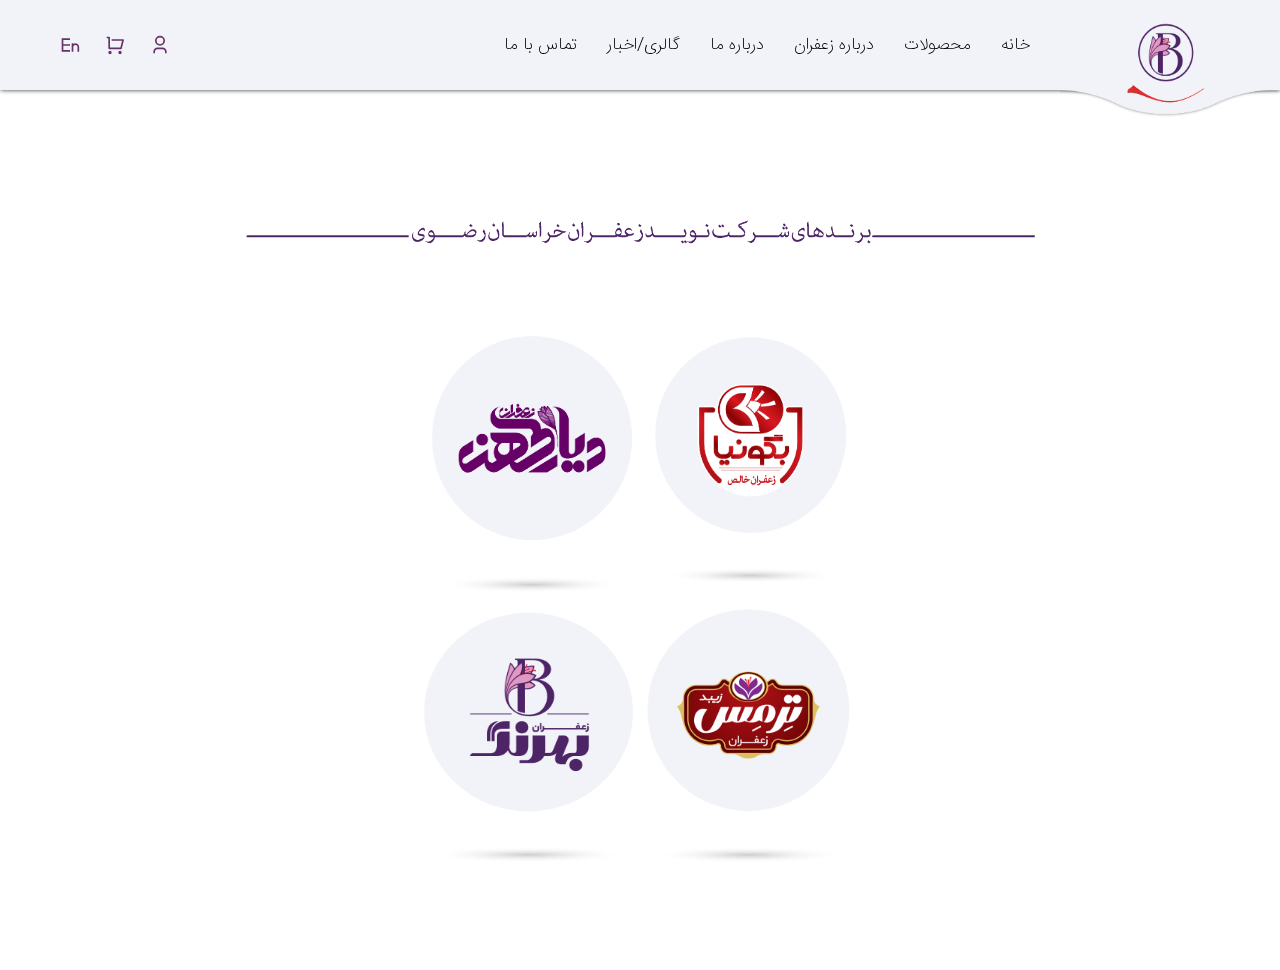
<file: brands.html>
<!DOCTYPE html>
<html lang="en">
  <head>
    <meta charset="UTF-8" />
    <meta http-equiv="X-UA-Compatible" content="IE=edge" />
    <meta name="viewport" content="width=device-width, initial-scale=1.0" />
    <link rel="stylesheet" href="./styles/main.css" />
    <title>برند های بهرنگ</title>
  </head>
  <body>
    <!---- header & nav ------------------------------------------------------------------------------->
    <header class="header">
      <nav class="header_nav">
        <div class="header_nav_right">
          <ul class="header_nav_right_menu">
            <li class="header_nav_right_menu_item">
              <a href="#">خانه</a>
            </li>
            <li class="header_nav_right_menu_item">
              <a href="#">محصولات</a>
            </li>
            <li class="header_nav_right_menu_item">
              <a href="#">درباره زعفران</a>
            </li>
            <li class="header_nav_right_menu_item">
              <a href="#">درباره ما</a>
            </li>
            <li class="header_nav_right_menu_item">
              <a href="#">گالری/اخبار</a>
            </li>
            <li class="header_nav_right_menu_item">
              <a href="#">تماس با ما</a>
            </li>
          </ul>
        </div>
        <div class="hamburger">
          <span class="bar"></span>
          <span class="bar"></span>
          <span class="bar"></span>
        </div>
        <div class="header_nav_left">
          <img src="images/header_img/user.svg" alt="user" />
          <img src="images/header_img/shopping.svg" alt="shop" />
          <img src="images/header_img/english.svg" alt="eng" />
        </div>
      </nav>
    </header>
    <a href="#">
      <img class="headerImg" src="./images/header_img/Behrang Site.png"
    /></a>

    <!---- brands section------------------------------------------------------->

    <section class="brands">
      <img
        src="./images/brands_img/uppet-text.png"
        class="brands_text"
        alt="logotext"
      />
      <div class="brands_logos">
        <div>
          <img src="./images/brands_img/b-log1.png" alt="logo" />
          <img src="./images/brands_img/b-log2.png" alt="logo" />
        </div>
        <div>
          <img src="./images/brands_img/b-log3.png" alt="logo" />
          <img src="./images/brands_img/b-log4.png" alt="logo" />
        </div>
      </div>
    </section>
    <!-- scripts ---------------------->
    <script src="./js/nav.js"></script>
    <!-- scripts ---------------------->
  </body>
</html>
</file>
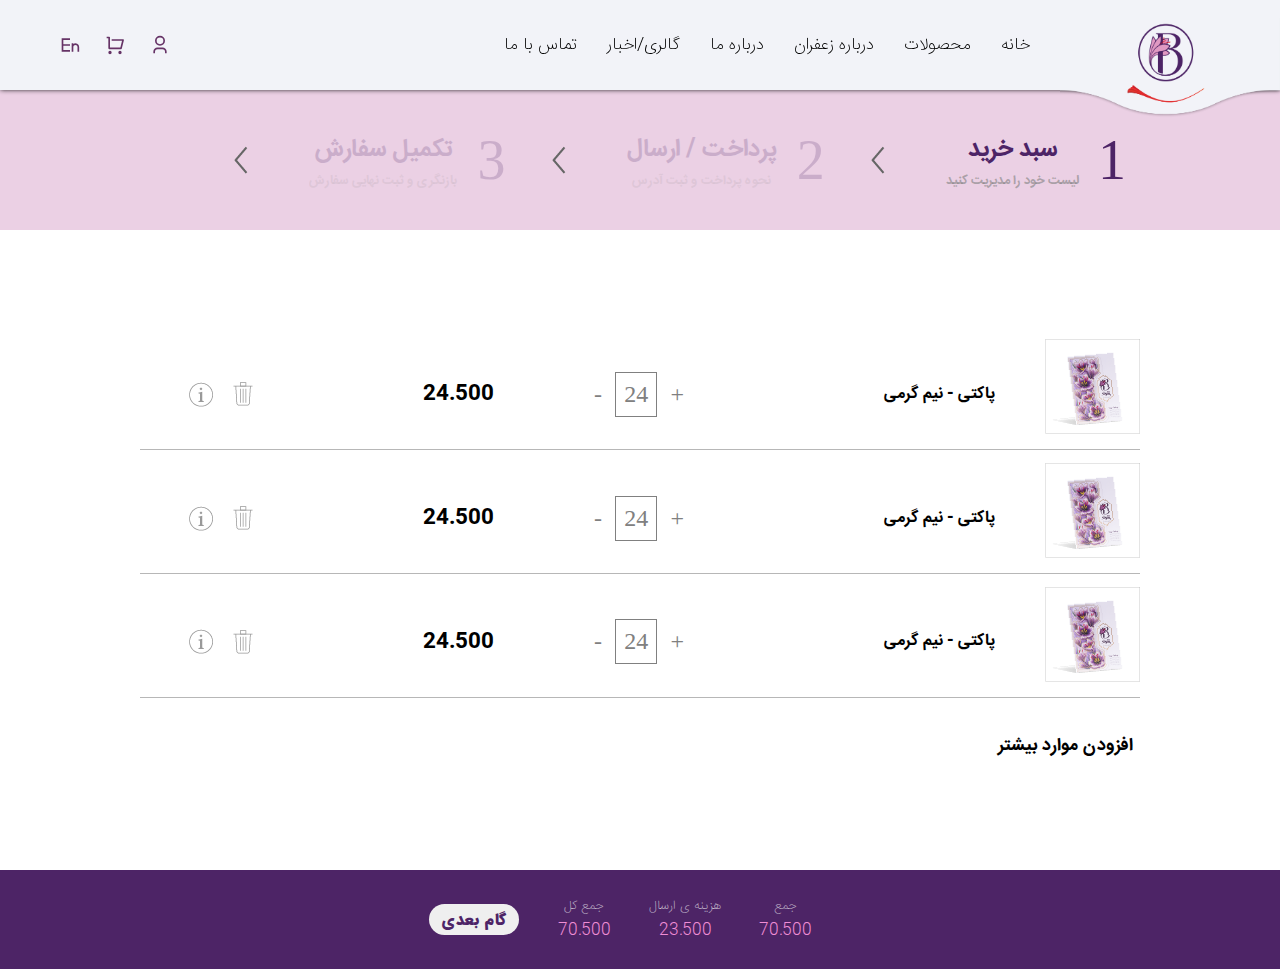
<file: cart.html>
<!DOCTYPE html>
<html lang="en">
  <head>
    <meta charset="UTF-8" />
    <meta http-equiv="X-UA-Compatible" content="IE=edge" />
    <meta name="viewport" content="width=device-width, initial-scale=1.0" />

    <link rel="stylesheet" href="./styles/main.css" />
    <title>مراحل خرید</title>
  </head>
  <body>
    <!---- header & nav ------------------------------------------------------------->
    <header class="header">
      <nav class="header_nav">
        <div class="header_nav_right">
          <ul class="header_nav_right_menu">
            <li class="header_nav_right_menu_item">
              <a href="#">خانه</a>
            </li>
            <li class="header_nav_right_menu_item">
              <a href="#">محصولات</a>
            </li>
            <li class="header_nav_right_menu_item">
              <a href="#">درباره زعفران</a>
            </li>
            <li class="header_nav_right_menu_item">
              <a href="#">درباره ما</a>
            </li>
            <li class="header_nav_right_menu_item">
              <a href="#">گالری/اخبار</a>
            </li>
            <li class="header_nav_right_menu_item">
              <a href="#">تماس با ما</a>
            </li>
          </ul>
        </div>
        <div class="hamburger">
          <span class="bar"></span>
          <span class="bar"></span>
          <span class="bar"></span>
        </div>
        <div class="header_nav_left">
          <img src="images/header_img/user.svg" alt="user" />
          <img src="images/header_img/shopping.svg" alt="shop" />
          <img src="images/header_img/english.svg" alt="eng" />
        </div>
      </nav>
    </header>
    <a href="#">
      <img class="headerImg" src="./images/header_img/Behrang Site.png"
    /></a>
    <!---- cart process ------------------------------------------------------------->

    <section class="cart">
      <div class="cart_process">
        <div class="cart_process_part">
          <p>1</p>
          <div>
            <p>سبد خرید</p>
            <p>لیست خود را مدیریت کنید</p>
          </div>
        </div>
        <img src="./images/cart_img/arrow-right.png" alt="arrow" />
        <div class="cart_process_part">
          <p>2</p>
          <div>
            <p>پرداخت / ارسال</p>
            <p>نحوه پرداخت و ثبت آدرس</p>
          </div>
        </div>
        <img src="./images/cart_img/arrow-right.png" alt="arrow" />
        <div class="cart_process_part">
          <p>3</p>
          <div>
            <p>تکمیل سفارش</p>
            <p>بازنگری و ثبت نهایی سفارش</p>
          </div>
        </div>
        <img src="./images/cart_img/arrow-right.png" alt="arrow" />
      </div>
      <div class="cart_prices">
        <div class="cart_prices_row">
          <img src="./images/cart_img/card.png" alt="card" />
          <p>پاکتی - نیم گرمی</p>
          <div>
            <span class="increase-num-cart1">+</span>
            <span class="item-cart1">24</span>
            <span class="decrease-num-cart1">-</span>
          </div>
          <span>24.500</span>
          <img src="./images/cart_img/trash.png" alt="icon" />
          <img src="./images/cart_img/alert.png" alt="icon" />
        </div>
        <div class="cart_prices_row">
          <img src="./images/cart_img/card.png" alt="card" />
          <p>پاکتی - نیم گرمی</p>
          <div>
            <span class="increase-num-cart2">+</span>
            <span class="item-cart2">24</span>
            <span class="decrease-num-cart2">-</span>
          </div>
          <span>24.500</span>
          <img src="./images/cart_img/trash.png" alt="icon" />
          <img src="./images/cart_img/alert.png" alt="icon" />
        </div>
        <div class="cart_prices_row">
          <img src="./images/cart_img/card.png" alt="card" />
          <p>پاکتی - نیم گرمی</p>
          <div>
            <span class="increase-num-cart3">+</span>
            <span class="item-cart3">24</span>
            <span class="decrease-num-cart3">-</span>
          </div>
          <span>24.500</span>
          <img src="./images/cart_img/trash.png" alt="icon" />
          <img src="./images/cart_img/alert.png" alt="icon" />
        </div>
        <button>افزودن موارد بیشتر</button>
      </div>
      <div class="cart_statistic">
        <div>
          <span>جمع</span>
          <span>70.500</span>
        </div>
        <div>
          <span>هزینه ی ارسال</span>
          <span>23.500</span>
        </div>
        <div>
          <span>جمع کل</span>
          <span>70.500</span>
        </div>
        <button>گام بعدی</button>
      </div>
    </section>

    <!-- scripts ---------------------->
    <script src="./js/nav.js"></script>
    <script src="./js/cart.js"></script>
    <!-- scripts ---------------------->
  </body>
</html>
</file>
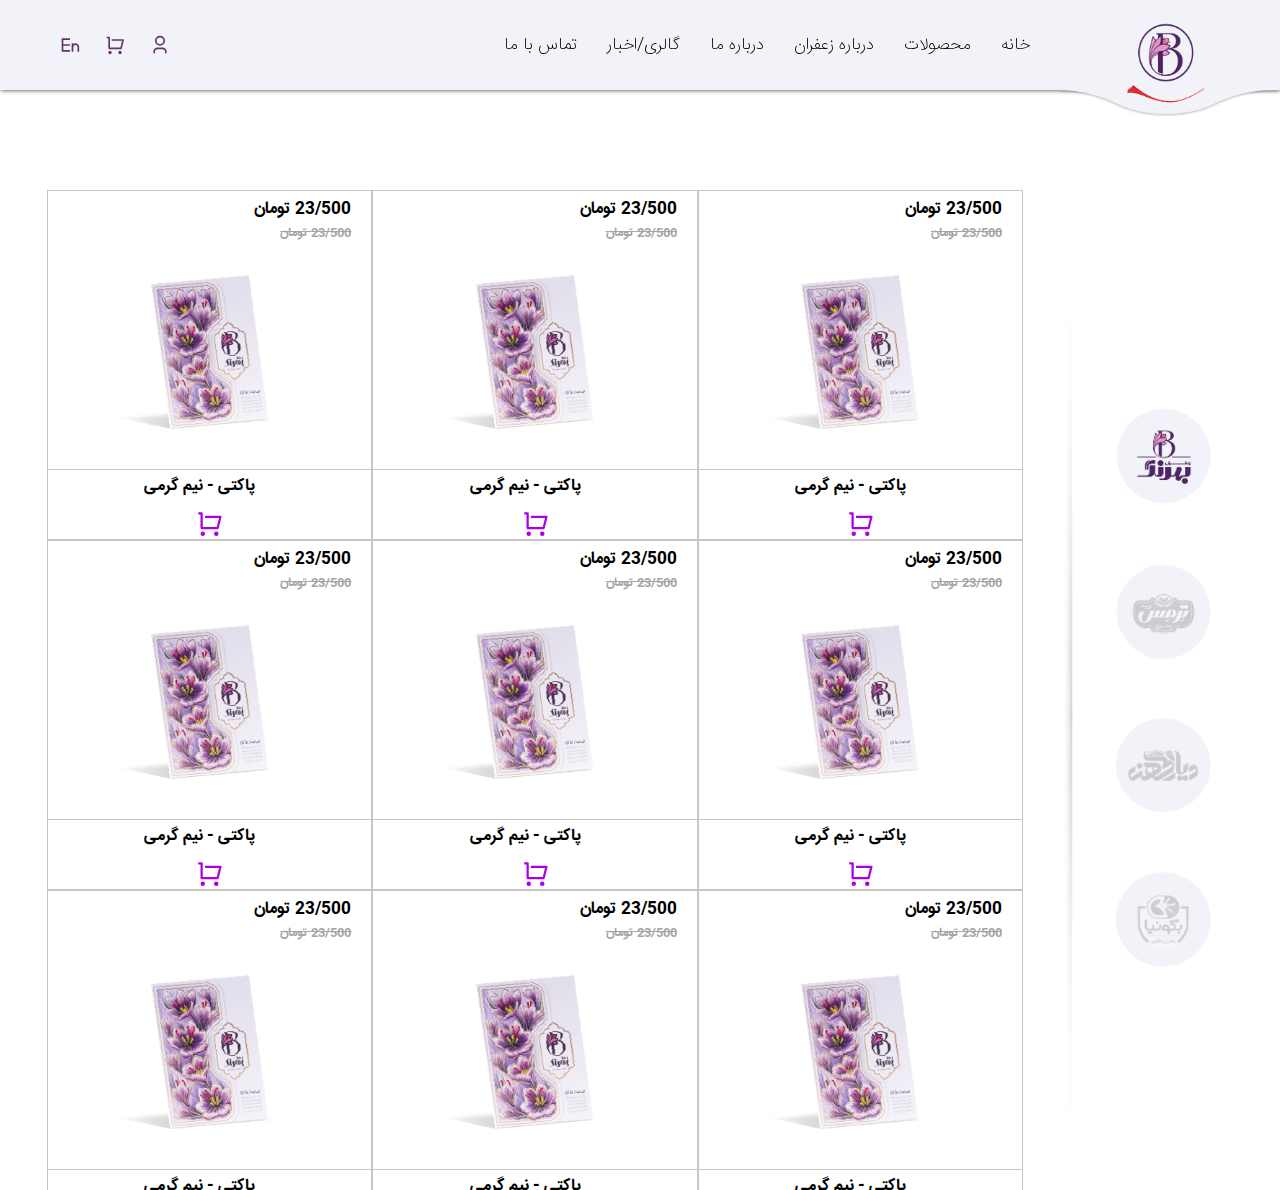
<file: sales.html>
<!DOCTYPE html>
<html lang="en">
  <head>
    <meta charset="UTF-8" />
    <meta http-equiv="X-UA-Compatible" content="IE=edge" />
    <meta name="viewport" content="width=device-width, initial-scale=1.0" />

    <link rel="stylesheet" href="./styles/main.css" />
    <title>صفحه فروش</title>
  </head>
  <body>
    <!---- header & nav -------------------------------------------------------------->

    <header class="header">
      <nav class="header_nav">
        <div class="header_nav_right">
          <ul class="header_nav_right_menu">
            <li class="header_nav_right_menu_item">
              <a href="#">خانه</a>
            </li>
            <li class="header_nav_right_menu_item">
              <a href="#">محصولات</a>
            </li>
            <li class="header_nav_right_menu_item">
              <a href="#">درباره زعفران</a>
            </li>
            <li class="header_nav_right_menu_item">
              <a href="#">درباره ما</a>
            </li>
            <li class="header_nav_right_menu_item">
              <a href="#">گالری/اخبار</a>
            </li>
            <li class="header_nav_right_menu_item">
              <a href="#">تماس با ما</a>
            </li>
          </ul>
        </div>
        <div class="hamburger">
          <span class="bar"></span>
          <span class="bar"></span>
          <span class="bar"></span>
        </div>
        <div class="header_nav_left">
          <img src="images/header_img/user.svg" alt="user" />
          <img src="images/header_img/shopping.svg" alt="shop" />
          <img src="images/header_img/english.svg" alt="eng" />
        </div>
      </nav>
    </header>
    <a href="#">
      <img class="headerImg" src="./images/header_img/Behrang Site.png"
    /></a>

    <!---- sales --------------------------------------------------------------------------->
    <main class="sales">
      <section class="sales_container">
        <div class="sales_container_logos">
          <div>
            <a href="#"> <img src="./images/sales_img/1.png" alt="logo" /></a>
            <a href="#"> <img src="./images/sales_img/2.png" alt="logo" /></a>
            <a href="#"><img src="./images/sales_img/3.png" alt="logo" /></a>
            <a href="#"> <img src="./images/sales_img/4.png" alt="logo" /></a>
          </div>
          <img src="./images/sales_img/shadow.png" alt="shadow" />
        </div>

        <div class="sales_container_card c1">
          <div class="sales_container_card_top">
            <div>
              <p>23/500 تومان</p>
              <p>23/500 تومان</p>
            </div>
            <div>
              <img src="./images/sales_img/card.png" alt="card" />
            </div>
          </div>
          <div class="sales_container_card_bot">
            <p>پاکتی - نیم گرمی</p>
            <img
              src="./images/sales_img/shopping-cart-line.svg"
              alt="shop"
              class="shoppig_icon"
            />
          </div>
        </div>
        <div class="sales_container_card c2">
          <div class="sales_container_card_top">
            <div>
              <p>23/500 تومان</p>
              <p>23/500 تومان</p>
            </div>
            <div>
              <img src="./images/sales_img/card.png" alt="card" />
            </div>
          </div>
          <div class="sales_container_card_bot">
            <p>پاکتی - نیم گرمی</p>
            <img
              src="./images/sales_img/shopping-cart-line.svg"
              alt="shop"
              class="shoppig_icon"
            />
          </div>
        </div>
        <div class="sales_container_card c3">
          <div class="sales_container_card_top">
            <div>
              <p>23/500 تومان</p>
              <p>23/500 تومان</p>
            </div>
            <div>
              <img src="./images/sales_img/card.png" alt="card" />
            </div>
          </div>
          <div class="sales_container_card_bot">
            <p>پاکتی - نیم گرمی</p>
            <img
              src="./images/sales_img/shopping-cart-line.svg"
              alt="shop"
              class="shoppig_icon"
            />
          </div>
        </div>
        <div class="sales_container_card c4">
          <div class="sales_container_card_top">
            <div>
              <p>23/500 تومان</p>
              <p>23/500 تومان</p>
            </div>
            <div>
              <img src="./images/sales_img/card.png" alt="card" />
            </div>
          </div>
          <div class="sales_container_card_bot">
            <p>پاکتی - نیم گرمی</p>
            <img
              src="./images/sales_img/shopping-cart-line.svg"
              alt="shop"
              class="shoppig_icon"
            />
          </div>
        </div>
        <div class="sales_container_card c5">
          <div class="sales_container_card_top">
            <div>
              <p>23/500 تومان</p>
              <p>23/500 تومان</p>
            </div>
            <div>
              <img src="./images/sales_img/card.png" alt="card" />
            </div>
          </div>
          <div class="sales_container_card_bot">
            <p>پاکتی - نیم گرمی</p>
            <img
              src="./images/sales_img/shopping-cart-line.svg"
              alt="shop"
              class="shoppig_icon"
            />
          </div>
        </div>
        <div class="sales_container_card c6">
          <div class="sales_container_card_top">
            <div>
              <p>23/500 تومان</p>
              <p>23/500 تومان</p>
            </div>
            <div>
              <img src="./images/sales_img/card.png" alt="card" />
            </div>
          </div>
          <div class="sales_container_card_bot">
            <p>پاکتی - نیم گرمی</p>
            <img
              src="./images/sales_img/shopping-cart-line.svg"
              alt="shop"
              class="shoppig_icon"
            />
          </div>
        </div>
        <div class="sales_container_card c7">
          <div class="sales_container_card_top">
            <div>
              <p>23/500 تومان</p>
              <p>23/500 تومان</p>
            </div>
            <div>
              <img src="./images/sales_img/card.png" alt="card" />
            </div>
          </div>
          <div class="sales_container_card_bot">
            <p>پاکتی - نیم گرمی</p>
            <img
              src="./images/sales_img/shopping-cart-line.svg"
              alt="shop"
              class="shoppig_icon"
            />
          </div>
        </div>
        <div class="sales_container_card c8">
          <div class="sales_container_card_top">
            <div>
              <p>23/500 تومان</p>
              <p>23/500 تومان</p>
            </div>
            <div>
              <img src="./images/sales_img/card.png" alt="card" />
            </div>
          </div>
          <div class="sales_container_card_bot">
            <p>پاکتی - نیم گرمی</p>
            <img
              src="./images/sales_img/shopping-cart-line.svg"
              alt="shop"
              class="shoppig_icon"
            />
          </div>
        </div>
        <div class="sales_container_card c9">
          <div class="sales_container_card_top">
            <div>
              <p>23/500 تومان</p>
              <p>23/500 تومان</p>
            </div>
            <div>
              <img src="./images/sales_img/card.png" alt="card" />
            </div>
          </div>
          <div class="sales_container_card_bot">
            <p>پاکتی - نیم گرمی</p>
            <img
              src="./images/sales_img/shopping-cart-line.svg"
              alt="shop"
              class="shoppig_icon"
            />
          </div>
        </div>
        <div class="sales_container_card c10">
          <div class="sales_container_card_top">
            <div>
              <p>23/500 تومان</p>
              <p>23/500 تومان</p>
            </div>
            <div>
              <img src="./images/sales_img/card.png" alt="card" />
            </div>
          </div>
          <div class="sales_container_card_bot">
            <p>پاکتی - نیم گرمی</p>
            <img
              src="./images/sales_img/shopping-cart-line.svg"
              alt="shop"
              class="shoppig_icon"
            />
          </div>
        </div>
      </section>
    </main>
    <!----------------------------- modal----------------------------------------------->
    <div class="backdrop"></div>

    <div class="modal">
      <div class="modal_price">
        <p>نوع بسته بندی :</p>
        <hr />
        <p>پاکتی</p>
        <p>وزن خالص :</p>
        <hr />
        <p>0.5 گرم</p>
        <p>نوع زعفران :</p>
        <hr />
        <p>سوپر نگین</p>
        <div class="modal_price_handling">
          <div class="modal_price_handling_type">
            <p>تعداد</p>
            <p>قیمت</p>
            <p>جمع</p>
          </div>
          <hr />
          <div class="modal_price_handling_number">
            <div>
              <img
                src="./images/modal_img/arrow-up-s-fill.svg"
                alt="arrow"
                class="increase-num-modal"
              />
              <p class="item-num-modal">3</p>
              <img
                src="./images/modal_img/arrow-down-s-fill.svg"
                alt="arrow"
                class="decrease-num-modal"
              />
            </div>
            <div>
              <p>25.500</p>
              <p>23.500</p>
            </div>
            <div>
              <p>76.500</p>
              <p>70.500</p>
            </div>
          </div>
          <hr />
          <div class="modal_price_handling_submit">
            <p>
              لورم ایپسوم متن ساختگی با تولید سادگی نامفهوم از صنعت چاپ، و با
              استفاده از طراحان گرافیک است، چاپگرها و متون بلکه روزنامه و مجله
              در ستون و سطرآنچنان که لازم است، و برای شرایط فعلی تکنولوژی مورد
              نیاز، و کاربردهای متنوع با هدف بهبود ابزارهای کاربردی می باشد،
              کتابهای زیادی در شصت و سه درصد گذشته حال و آینده، شناخت فراوان
              جامعه و متخصصان را می طلبد
            </p>
            <div>
              <button class="submit_btn1">ثبت</button>
              <button class="submit_btn2">لغو</button>
            </div>
          </div>
        </div>
      </div>
      <div class="modal_images">
        <img src="./images/modal_img/modal-big.png" alt="modal" />
        <img src="./images/modal_img/modal-group.png" alt="modal" />
      </div>
    </div>

    <!-- scripts ---------------------->
    <script src="./js/nav.js"></script>
    <script src="./js/modal.js"></script>
    <!-- scripts ---------------------->
  </body>
</html>
</file>
<file: styles/main.css>
* {
  margin: 0;
  padding: 0;
  box-sizing: border-box;
  direction: rtl;
}

a {
  text-decoration: none;
}

@font-face {
  font-family: Acumin;
  src: url(../fonts/AcuminVariableConcept.otf);
}

@font-face {
  font-family: dubai;
  src: url(../fonts/DUBAI-LIGHT.TTF);
  font-weight: lighter;
}

@font-face {
  font-family: dubai;
  src: url(../fonts/DUBAI-BOLD.TTF);
  font-weight: bold;
}

@font-face {
  font-family: firaSans;
  src: url(../fonts/FiraSans-Light.otf);
  font-weight: lighter;
}

@font-face {
  font-family: firaSans;
  src: url(../fonts/FiraSans-SemiBold.otf);
  font-weight: bold;
}

@font-face {
  font-family: iranSanse;
  src: url(../fonts/IRANSans_UltraLight.ttf);
  font-weight: 100;
}

@font-face {
  font-family: iranSanse;
  src: url(../fonts/IRANSans_Light.ttf);
  font-weight: lighter;
}

@font-face {
  font-family: iranSanse;
  src: url(../fonts/IRANSans_Medium.ttf);
  font-weight: normal;
}

@font-face {
  font-family: iranSanse;
  src: url(../fonts/IRANSans_Bold.ttf);
  font-weight: bold;
}

@font-face {
  font-family: iranSanse;
  src: url(../fonts/IRANSans_Black.ttf);
  font-weight: bolder;
}

@font-face {
  font-family: Roboto;
  src: url(../fonts/Roboto-Thin.ttf);
}

@font-face {
  font-family: steelfish;
  src: url(../fonts/steelfish-eb.ttf);
}

.header {
  width: 100%;
  height: 90px;
  background-color: #f2f3f8;
  position: sticky;
  top: 0;
  right: 0;
  box-shadow: 0 0.1px 5px 0.1px black;
  z-index: 1000;
  overflow-x: hidden;
}

.header_nav {
  display: flex;
  flex-direction: row;
  justify-content: space-between;
  align-items: center;
  width: inherit;
  height: inherit;
}

.header_nav .hamburger {
  display: none;
}

.header_nav .hamburger .bar {
  display: block;
  width: 25px;
  height: 3px;
  margin: 5px 50px;
  transition: all 0.3s ease-in-out;
  background-color: #663366;
}

.header_nav_right {
  display: flex;
  flex-direction: row;
  justify-content: center;
  align-items: center;
  margin-right: 50px;
}

.header_nav_right ul {
  display: flex;
  flex-direction: row;
  justify-content: center;
  align-items: center;
  list-style: none;
  margin-right: 200px;
}

@media (max-width: 600px) {
  .header_nav_right ul {
    display: block;
  }
}

.header_nav_right ul li {
  margin-left: 30px;
  cursor: pointer;
  font-family: iranSanse;
  font-weight: lighter;
  font-size: 17px;
  border-bottom: 1px solid #f2f3f8;
  transition: all linear 0.3s;
}

.header_nav_right ul li:hover {
  border-bottom: 1px solid #663366;
  transform: scale(1.1);
}

@media (max-width: 700px) {
  .header_nav_right ul li:hover {
    border-bottom: 1px solid #f2f3f8;
  }
}

.header_nav_right ul li a {
  color: black;
  transition: all linear 0.3s;
}

.header_nav_right ul li a:hover {
  color: #663366;
}

@media (max-width: 700px) {
  .header_nav_right ul li {
    display: flex;
    flex-direction: row;
    justify-content: center;
    align-items: center;
    font-size: 18px;
    margin-left: 30px;
    margin-bottom: 8px;
  }
}

.header_nav_left {
  display: flex;
  flex-direction: row;
  justify-content: center;
  align-items: center;
  margin-left: 60px;
}

.header_nav_left img {
  width: 20px;
  margin-right: 25px;
  cursor: pointer;
}

@media only screen and (max-width: 1050px) {
  .header_nav_right_menu {
    position: fixed;
    left: -140%;
    top: 88px;
    flex-direction: column;
    background-color: #f2f3f8;
    width: 100%;
    border-bottom-left-radius: 10px;
    border-bottom-right-radius: 10px;
    text-align: center;
    transition: 0.3s;
    box-shadow: 0 10px 27px rgba(0, 0, 0, 0.05);
  }
  .header_nav_right_menu.active {
    left: 0;
  }
  .header_nav_right_menu_item {
    margin: 2.5rem 0;
  }
  .header_nav_left {
    display: none;
  }
  .hamburger {
    display: block !important;
    cursor: pointer;
  }
  .hamburger.active .bar:nth-child(2) {
    opacity: 0;
  }
  .hamburger.active .bar:nth-child(1) {
    transform: translateY(8px) rotate(45deg);
  }
  .hamburger.active .bar:nth-child(3) {
    transform: translateY(-8px) rotate(-45deg);
  }
}

.headerImg {
  position: fixed;
  z-index: 10001;
  top: 18px;
  right: 0;
  width: 220px;
  height: 100px;
}

.slider-card {
  width: 100%;
  height: 800px;
  overflow: hidden;
  background: #ebc2fa;
  background: linear-gradient(-65deg, #ebc2fa 60%, #ffccff 60%);
  background-size: 300% 100%;
  background-repeat: no-repeat;
  animation-name: gradient1;
  animation-duration: 1s;
  animation-timing-function: linear;
  animation-fill-mode: forwards;
}

@keyframes gradient1 {
  0% {
    background-position: 0% 0%;
  }
  100% {
    background-position: 28% 0%;
  }
}

.slider-card-bg {
  width: 100%;
  height: 800px;
  overflow: hidden;
  background: #ffccff;
  background: linear-gradient(65deg, #ffccff 60%, #ebc2fa 60%);
  background-size: 300% 100%;
  background-repeat: no-repeat;
  animation-name: gradient2;
  animation-duration: 2s;
  animation-timing-function: linear;
  animation-fill-mode: forwards;
}

@keyframes gradient2 {
  0% {
    background-position: 0% 0%;
  }
  100% {
    background-position: 69% 0%;
  }
}

.slider-card .intro {
  display: flex;
  flex-direction: row;
  justify-content: center;
  align-items: center;
  width: 100%;
  height: 800px;
  overflow: hidden;
  background-color: transparent;
}

@media (max-width: 1050px) {
  .slider-card .intro {
    height: 700px;
  }
}

.slider-card .intro_card1, .slider-card .intro_card2, .slider-card .intro_card3, .slider-card .intro_card4 {
  width: 100%;
  height: 900px;
}

.slider-card .intro_card1, .slider-card .intro_card3 {
  display: flex;
  flex-direction: row;
  justify-content: space-around;
  align-items: center;
}

@media (max-width: 1050px) {
  .slider-card .intro_card1, .slider-card .intro_card3 {
    display: flex;
    flex-direction: column-reverse;
    justify-content: center;
    align-items: center;
    position: relative;
  }
}

.slider-card .intro_card2, .slider-card .intro_card4 {
  display: flex;
  flex-direction: row;
  justify-content: space-around;
  align-items: center;
}

@media (max-width: 1050px) {
  .slider-card .intro_card2, .slider-card .intro_card4 {
    display: flex;
    flex-direction: column-reverse;
    justify-content: center;
    align-items: center;
    position: relative;
  }
}

.slider-card .intro_card1_texts {
  display: flex;
  flex-direction: column;
  justify-content: center;
  align-items: flex-start;
  margin-right: 250px;
}

@media (max-width: 1050px) {
  .slider-card .intro_card1_texts {
    margin-right: 550px;
    margin-bottom: -50px;
  }
}

@media (max-width: 900px) {
  .slider-card .intro_card1_texts {
    margin-right: 350px;
  }
}

@media (max-width: 700px) {
  .slider-card .intro_card1_texts {
    display: flex;
    flex-direction: column;
    justify-content: center;
    align-items: center;
    margin-right: 0;
  }
}

.slider-card .intro_card1_texts p {
  white-space: nowrap;
}

.slider-card .intro_card1_texts p:nth-child(1),
.slider-card .intro_card1_texts p:nth-child(3) {
  font-size: 25px;
  color: #9900cc;
  font-family: iranSanse;
  font-weight: 100;
  margin-bottom: -10px;
}

@media (max-width: 1050px) {
  .slider-card .intro_card1_texts p:nth-child(1),
  .slider-card .intro_card1_texts p:nth-child(3) {
    font-size: 21px;
  }
}

@media (max-width: 350px) {
  .slider-card .intro_card1_texts p:nth-child(1),
  .slider-card .intro_card1_texts p:nth-child(3) {
    font-size: 18px;
  }
}

.slider-card .intro_card1_texts p:nth-child(2),
.slider-card .intro_card1_texts p:nth-child(4) {
  font-size: 38px;
  color: #4d2466;
  font-weight: bold;
  font-family: iranSanse;
  word-spacing: -7px;
}

@media (max-width: 1050px) {
  .slider-card .intro_card1_texts p:nth-child(2),
  .slider-card .intro_card1_texts p:nth-child(4) {
    font-size: 32px;
  }
}

@media (max-width: 350px) {
  .slider-card .intro_card1_texts p:nth-child(2),
  .slider-card .intro_card1_texts p:nth-child(4) {
    font-size: 27px;
  }
}

.slider-card .intro_card1_texts button {
  background: #ddacde;
  background: linear-gradient(180deg, #ddacde 0%, #c965d1 73%);
  height: 42px;
  width: 120px;
  color: #4d2466;
  font-family: iranSanse;
  font-weight: bolder;
  font-size: 25px;
  border: none;
  border-radius: 30px;
  cursor: pointer;
  margin-top: 30px;
}

@media (max-width: 1050px) {
  .slider-card .intro_card1_texts button {
    margin-top: 15px;
    height: 37px;
    width: 100px;
    font-size: 21px;
    border-radius: 27px;
  }
}

.slider-card .intro_card1_img1 {
  width: 900px;
  height: 900px;
  object-fit: contain;
  margin-right: -400px;
  margin-bottom: 200px;
}

@media (max-width: 1500px) {
  .slider-card .intro_card1_img1 {
    width: 850px;
    height: 850px;
    margin-right: -200px;
  }
}

@media (max-width: 1050px) {
  .slider-card .intro_card1_img1 {
    width: 550px;
    height: 550px;
    position: absolute;
    top: -70px;
    right: -100px;
    margin-right: 0;
    margin-bottom: 0;
  }
}

@media (max-width: 700px) {
  .slider-card .intro_card1_img1 {
    object-fit: cover;
    width: 450px;
    height: 450px;
    top: -70px;
    right: 0;
  }
}

.slider-card .intro_card2_texts {
  display: flex;
  flex-direction: column;
  justify-content: center;
  align-items: flex-end;
  margin-left: 1050px;
  margin-bottom: 100px;
}

@media (max-width: 1200px) {
  .slider-card .intro_card2_texts {
    margin-left: 900px;
  }
}

@media (max-width: 1050px) {
  .slider-card .intro_card2_texts {
    margin-left: 400px;
    margin-bottom: -30px;
  }
}

@media (max-width: 700px) {
  .slider-card .intro_card2_texts {
    display: flex;
    flex-direction: column;
    justify-content: center;
    align-items: center;
    margin-left: 0;
  }
}

.slider-card .intro_card2_texts p {
  white-space: nowrap;
}

.slider-card .intro_card2_texts p:nth-child(2),
.slider-card .intro_card2_texts p:nth-child(1),
.slider-card .intro_card2_texts p:nth-child(3) {
  font-size: 38px;
  color: #4d2466;
  font-weight: bold;
  font-family: iranSanse;
  word-spacing: -7px;
}

@media (max-width: 1050px) {
  .slider-card .intro_card2_texts p:nth-child(2),
  .slider-card .intro_card2_texts p:nth-child(1),
  .slider-card .intro_card2_texts p:nth-child(3) {
    font-size: 32px;
  }
}

.slider-card .intro_card2_texts button {
  background: #ddacde;
  background: linear-gradient(180deg, #ddacde 0%, #c965d1 73%);
  height: 42px;
  width: 120px;
  color: #4d2466;
  font-family: iranSanse;
  font-weight: bolder;
  font-size: 25px;
  border: none;
  border-radius: 30px;
  cursor: pointer;
  margin-top: 30px;
}

@media (max-width: 1050px) {
  .slider-card .intro_card2_texts button {
    margin-top: 15px;
    height: 37px;
    width: 100px;
    font-size: 21px;
    border-radius: 27px;
  }
}

.slider-card .intro_card2_img2 {
  width: 900px;
  height: 900px;
  object-fit: contain;
  margin-right: 800px;
  margin-bottom: 200px;
}

@media (max-width: 1500px) {
  .slider-card .intro_card2_img2 {
    width: 800px;
    height: 800px;
    margin-right: 500px;
    margin-left: 0;
  }
}

@media (max-width: 1050px) {
  .slider-card .intro_card2_img2 {
    width: 650px;
    height: 650px;
    position: absolute;
    top: -170px;
    right: 130px;
    margin-right: 0;
    margin-bottom: 0;
    margin-left: 0;
  }
}

@media (max-width: 700px) {
  .slider-card .intro_card2_img2 {
    object-fit: cover;
    width: 450px;
    height: 450px;
    top: -80px;
    right: 0;
  }
}

.slider-card .intro_card3_texts {
  display: flex;
  flex-direction: column;
  justify-content: center;
  align-items: flex-start;
  margin-right: 350px;
}

@media (max-width: 1050px) {
  .slider-card .intro_card3_texts {
    margin-right: 400px;
    margin-bottom: -50px;
  }
}

@media (max-width: 900px) {
  .slider-card .intro_card3_texts {
    margin-right: 350px;
  }
}

@media (max-width: 700px) {
  .slider-card .intro_card3_texts {
    display: flex;
    flex-direction: column;
    justify-content: center;
    align-items: center;
    margin-right: 0;
  }
}

.slider-card .intro_card3_texts p {
  white-space: nowrap;
}

.slider-card .intro_card3_texts p:nth-child(1),
.slider-card .intro_card3_texts p:nth-child(3) {
  font-size: 25px;
  color: #9900cc;
  font-family: iranSanse;
  font-weight: 100;
  margin-bottom: -10px;
}

@media (max-width: 1050px) {
  .slider-card .intro_card3_texts p:nth-child(1),
  .slider-card .intro_card3_texts p:nth-child(3) {
    font-size: 21px;
  }
}

@media (max-width: 350px) {
  .slider-card .intro_card3_texts p:nth-child(1),
  .slider-card .intro_card3_texts p:nth-child(3) {
    font-size: 17px;
  }
}

.slider-card .intro_card3_texts p:nth-child(2),
.slider-card .intro_card3_texts p:nth-child(4) {
  font-size: 38px;
  color: #4d2466;
  font-weight: bold;
  font-family: iranSanse;
  word-spacing: -7px;
}

@media (max-width: 1050px) {
  .slider-card .intro_card3_texts p:nth-child(2),
  .slider-card .intro_card3_texts p:nth-child(4) {
    font-size: 32px;
  }
}

@media (max-width: 350px) {
  .slider-card .intro_card3_texts p:nth-child(2),
  .slider-card .intro_card3_texts p:nth-child(4) {
    font-size: 25px;
  }
}

.slider-card .intro_card3_texts button {
  background: #ddacde;
  background: linear-gradient(180deg, #ddacde 0%, #c965d1 73%);
  height: 42px;
  width: 120px;
  color: #4d2466;
  font-family: iranSanse;
  font-weight: bolder;
  font-size: 25px;
  border: none;
  border-radius: 30px;
  cursor: pointer;
  margin-top: 30px;
}

@media (max-width: 1050px) {
  .slider-card .intro_card3_texts button {
    margin-top: 15px;
    height: 37px;
    width: 100px;
    font-size: 21px;
    border-radius: 27px;
  }
}

.slider-card .intro_card3_img3 {
  width: 700px;
  height: 700px;
  object-fit: contain;
  margin-right: -100px;
  margin-bottom: 200px;
}

@media (max-width: 1500px) {
  .slider-card .intro_card3_img3 {
    width: 650px;
    height: 650px;
    margin-right: -50px;
  }
}

@media (max-width: 1050px) {
  .slider-card .intro_card3_img3 {
    width: 450px;
    height: 450px;
    position: absolute;
    top: 0px;
    right: -100px;
    margin-right: 0;
    margin-bottom: 0;
  }
}

@media (max-width: 700px) {
  .slider-card .intro_card3_img3 {
    width: 350px;
    height: 350px;
    top: -10px;
    right: 0;
  }
}

.slider-card .intro_card4_texts {
  display: flex;
  flex-direction: column;
  justify-content: center;
  align-items: flex-end;
  margin-left: 1050px;
  margin-bottom: 100px;
}

@media (max-width: 1200px) {
  .slider-card .intro_card4_texts {
    margin-left: 1750px;
    margin-right: 100px;
  }
}

@media (max-width: 1050px) {
  .slider-card .intro_card4_texts {
    margin-left: 200px;
    margin-bottom: 30px;
  }
}

@media (max-width: 700px) {
  .slider-card .intro_card4_texts {
    display: flex;
    flex-direction: column;
    justify-content: center;
    align-items: center;
    margin-left: 110px;
  }
}

.slider-card .intro_card4_texts p {
  white-space: normal;
}

.slider-card .intro_card4_texts p:nth-child(1) {
  font-size: 38px;
  color: #4d2466;
  font-weight: bold;
  font-family: iranSanse;
  word-spacing: -7px;
  white-space: nowrap !important;
}

@media (max-width: 1050px) {
  .slider-card .intro_card4_texts p:nth-child(1) {
    font-size: 32px;
  }
}

.slider-card .intro_card4_texts p:nth-child(2) {
  font-size: 17px;
  color: #9900cc;
  font-family: iranSanse;
  font-weight: 100;
  text-align: justify;
  margin-bottom: -10px;
  width: 450px;
}

@media (max-width: 1200px) {
  .slider-card .intro_card4_texts p:nth-child(2) {
    width: 350px;
  }
}

@media (max-width: 1050px) {
  .slider-card .intro_card4_texts p:nth-child(2) {
    font-size: 14px;
    width: 250px;
  }
}

@media (max-width: 700px) {
  .slider-card .intro_card4_texts p:nth-child(2) {
    width: 300px;
    text-align: center;
  }
}

.slider-card .intro_card4_texts button {
  background: #ddacde;
  background: linear-gradient(180deg, #ddacde 0%, #c965d1 73%);
  height: 42px;
  width: 120px;
  color: #4d2466;
  font-family: iranSanse;
  font-weight: bolder;
  font-size: 25px;
  border: none;
  border-radius: 30px;
  cursor: pointer;
  margin-top: 30px;
}

@media (max-width: 1200px) {
  .slider-card .intro_card4_texts button {
    width: 100px;
  }
}

@media (max-width: 1050px) {
  .slider-card .intro_card4_texts button {
    margin-top: 15px;
    height: 37px;
    width: 100px;
    font-size: 21px;
    border-radius: 27px;
  }
}

.slider-card .intro_card4_img4 {
  width: 900px;
  height: 900px;
  object-fit: contain;
  margin-right: 800px;
  margin-bottom: 200px;
}

@media (max-width: 1500px) {
  .slider-card .intro_card4_img4 {
    width: 800px;
    height: 800px;
    margin-right: 900px;
    margin-left: -200px;
  }
}

@media (max-width: 1200px) {
  .slider-card .intro_card4_img4 {
    width: 750px;
    height: 750px;
    margin-right: 1500px;
  }
}

@media (max-width: 1050px) {
  .slider-card .intro_card4_img4 {
    width: 400px;
    height: 400px;
    position: absolute;
    top: -70px;
    right: 130px;
    margin-right: 0;
    margin-bottom: 0;
    margin-left: 0;
  }
}

@media (max-width: 700px) {
  .slider-card .intro_card4_img4 {
    object-fit: cover;
    width: 400px;
    height: 400px;
    right: 0;
  }
}

.sImg {
  opacity: 0;
}

.p1,
.p2,
.p3,
.p4 {
  opacity: 0;
}

.btn {
  opacity: 0;
}

.owl-one .owl-carousel {
  width: 100%;
  height: 9000px;
  margin-bottom: -100px;
}

@media (max-width: 1050px) {
  .owl-one .owl-carousel {
    height: 700px;
  }
}

.owl-one .owl-dots {
  width: 100%;
  text-align: center;
  position: absolute;
  bottom: 50px;
}

.owl-one .owl-dots span {
  width: 8px !important;
  height: 8px !important;
  background-color: #999999 !important;
}

.owl-one .owl-dots .active span {
  background-color: #ff99ff !important;
}

.owl-one .owl-dots button {
  border: none !important;
  outline: none !important;
}

.product {
  display: flex;
  flex-direction: column;
  justify-content: center;
  align-items: center;
  width: 100%;
  height: 850px;
  background-color: #f5f5f5;
  position: relative;
  overflow: hidden;
}

@media (max-width: 600px) {
  .product {
    height: 700px;
  }
}

.product h2 {
  font-family: iranSanse;
  font-weight: bold;
  font-size: 35px;
  word-spacing: -2px;
  color: #4d2466;
  font-weight: bolder;
  margin: 90px 0;
}

.product .swiper {
  width: 1000px;
  height: 800px;
  position: relative;
  padding: 10px;
  margin-top: -100px;
}

@media (max-width: 1250px) {
  .product .swiper {
    width: 700px;
  }
}

@media (max-width: 800px) {
  .product .swiper {
    width: 400px;
  }
}

@media (max-width: 600px) {
  .product .swiper {
    width: 300px;
  }
}

.product .swiper-wrapper {
  height: 100% !important;
  position: relative;
  display: flex;
  align-items: center;
}

.product .swiper-slide {
  height: 350px;
  background-color: white !important;
  border-radius: 10px !important;
  box-shadow: 0 0.4px 3px 0.5px gray !important;
}

@media (max-width: 600px) {
  .product .swiper-slide {
    height: 350px;
  }
}

.product .swiper-slide-active {
  height: 450px;
}

@media (max-width: 600px) {
  .product .swiper-slide-active {
    height: 380px;
  }
}

.product .swiper-button-next {
  color: #9e9d9d;
  z-index: 100;
  position: relative;
  cursor: default;
  top: -370px;
  right: -600px;
  cursor: pointer;
}

@media (max-width: 1250px) {
  .product .swiper-button-next {
    right: -380px;
  }
}

@media (max-width: 800px) {
  .product .swiper-button-next {
    right: -280px;
    top: -370px;
  }
}

@media (max-width: 600px) {
  .product .swiper-button-next {
    visibility: hidden;
  }
}

.product .swiper-button-prev {
  color: #9e9d9d;
  position: absolute;
  z-index: 100;
  position: relative;
  cursor: default;
  top: -350px;
  left: -600px;
  cursor: pointer;
}

@media (max-width: 1250px) {
  .product .swiper-button-prev {
    left: -380px;
  }
}

@media (max-width: 800px) {
  .product .swiper-button-prev {
    left: -280px;
    top: -350px;
  }
}

@media (max-width: 600px) {
  .product .swiper-button-prev {
    visibility: hidden;
  }
}

.product_img1 {
  z-index: 1;
  position: absolute;
  cursor: default;
  left: -420px;
  bottom: 10px;
}

@media (max-width: 600px) {
  .product_img1 {
    bottom: -100px;
  }
}

.product_img2 {
  z-index: 103;
  position: absolute;
  cursor: default;
  right: 240px;
  bottom: -160px;
}

.detail {
  width: 100%;
  height: 1700px;
  background-color: #4d2466;
  z-index: 99;
  overflow: hidden;
}

@media (max-width: 950px) {
  .detail {
    height: 2500px;
  }
}

@media (max-width: 750px) {
  .detail {
    height: 2900px;
  }
}

@media (max-width: 450px) {
  .detail {
    height: 3100px;
  }
}

.detail_container {
  display: flex;
  flex-direction: column;
  justify-content: center;
  align-items: center;
}

.detail_container_img3 {
  z-index: 101;
  position: relative;
  cursor: default;
  top: -1150px;
  right: 450px;
}

.detail_container_img6 {
  z-index: 101;
  position: relative;
  cursor: default;
  right: -210px;
  bottom: 620px;
}

.detail_container_img5 {
  z-index: 10;
  position: relative;
  cursor: default;
  left: -280px;
  bottom: 990px;
}

.detail_container_img7 {
  z-index: 101;
  position: relative;
  cursor: default;
  left: 0;
  bottom: 900;
}

.detail_container_header {
  display: flex;
  flex-direction: row;
  justify-content: center;
  align-items: center;
  width: 900px;
  height: 20%;
  z-index: 50;
  margin-bottom: 70px;
  margin-top: -1100px;
}

@media (max-width: 950px) {
  .detail_container_header {
    width: 600px;
  }
}

@media (max-width: 750px) {
  .detail_container_header {
    display: flex;
    flex-direction: column;
    justify-content: center;
    align-items: center;
    width: 170px;
  }
}

.detail_container_header div {
  display: flex;
  flex-direction: column;
  justify-content: center;
  align-items: flex-start;
  width: 300px;
  margin-left: 30px;
  margin-top: -120px;
}

@media (max-width: 950px) {
  .detail_container_header div {
    width: 200px;
  }
}

@media (max-width: 750px) {
  .detail_container_header div {
    display: flex;
    flex-direction: column;
    justify-content: center;
    align-items: center;
    width: 170px;
    margin-bottom: -10px;
    margin-left: 0;
  }
}

@media (max-width: 400px) {
  .detail_container_header div {
    width: 100px;
    white-space: nowrap;
  }
}

.detail_container_header div p {
  color: rgba(255, 255, 255, 0.774);
  font-family: iranSanse;
  font-weight: lighter;
  font-size: 25px;
}

@media (max-width: 750px) {
  .detail_container_header div p {
    text-align: center;
    font-size: 22px;
    padding: 12px;
  }
}

.detail_container_header div h2 {
  color: white;
  font-family: iranSanse;
  font-weight: bold;
  font-size: 30px;
}

@media (max-width: 750px) {
  .detail_container_header div h2 {
    text-align: center;
    margin-bottom: 30px;
    font-size: 22px;
    white-space: nowrap;
  }
}

@media (max-width: 450px) {
  .detail_container_header div h2 {
    font-size: 20px;
  }
}

.detail_container_header__text {
  width: 600px;
  color: rgba(255, 255, 255, 0.774);
  font-family: iranSanse;
  font-weight: lighter;
  text-align: justify;
}

@media (max-width: 950px) {
  .detail_container_header__text {
    width: 400px;
  }
}

@media (max-width: 750px) {
  .detail_container_header__text {
    width: 350px;
  }
}

@media (max-width: 400px) {
  .detail_container_header__text {
    width: 300px;
  }
}

.detail_container_cards {
  display: flex;
  flex-direction: row;
  justify-content: center;
  align-items: flex-start;
  width: 1000px;
  height: 80%;
  z-index: 50;
}

@media (max-width: 950px) {
  .detail_container_cards {
    display: flex;
    flex-direction: column;
    justify-content: center;
    align-items: center;
  }
}

@media (max-width: 750px) {
  .detail_container_cards {
    height: 100%;
    width: 800px;
  }
}

.detail_container_cards div {
  display: flex;
  flex-direction: column;
  justify-content: space-between;
  align-items: center;
  width: 290px;
  margin: 5px;
  background-color: #ffccff;
}

@media (max-width: 950px) {
  .detail_container_cards div {
    width: 550px;
    height: 650px;
  }
}

@media (max-width: 750px) {
  .detail_container_cards div {
    width: 350px;
    height: 850px;
  }
}

@media (max-width: 450px) {
  .detail_container_cards div {
    width: 300px;
  }
}

.detail_container_cards div h3 {
  width: 200px;
  color: #4d2466;
  font-family: iranSanse;
  font-size: 33px;
  font-weight: bold;
  margin: 25px;
  margin-bottom: 3px !important;
}

@media (max-width: 950px) {
  .detail_container_cards div h3 {
    width: 500px;
    white-space: nowrap;
    text-align: center;
  }
}

@media (max-width: 750px) {
  .detail_container_cards div h3 {
    width: 400px;
  }
}

@media (max-width: 450px) {
  .detail_container_cards div h3 {
    width: 300px;
    white-space: normal;
  }
}

.detail_container_cards div p {
  width: 230px;
  color: #4d2466;
  font-family: iranSanse;
  font-weight: lighter;
  font-size: 15px;
  margin: 22px;
  text-align: justify;
}

@media (max-width: 950px) {
  .detail_container_cards div p {
    width: 490px;
    padding: 5px;
    margin: 5px;
  }
}

@media (max-width: 750px) {
  .detail_container_cards div p {
    width: 320px;
  }
}

@media (max-width: 450px) {
  .detail_container_cards div p {
    width: 270px;
  }
}

.detail_container_cards div img {
  width: 200px;
  margin-bottom: 30px;
}

.detail_container_cards__right {
  height: 900px;
  border-top-right-radius: 20px;
}

@media (max-width: 950px) {
  .detail_container_cards__right {
    height: 600px !important;
    border-top-left-radius: 20px;
  }
}

@media (max-width: 750px) {
  .detail_container_cards__right {
    height: 700px !important;
    border-top-left-radius: 20px;
  }
}

@media (max-width: 450px) {
  .detail_container_cards__right {
    height: 750px !important;
  }
}

.detail_container_cards__middle {
  height: 1100px;
}

@media (max-width: 950px) {
  .detail_container_cards__middle {
    height: 950px;
  }
}

@media (max-width: 750px) {
  .detail_container_cards__middle {
    height: 1200px;
  }
}

@media (max-width: 450px) {
  .detail_container_cards__middle {
    height: 950px !important;
  }
}

.detail_container_cards__left {
  height: 800px;
  border-top-left-radius: 20px;
}

@media (max-width: 950px) {
  .detail_container_cards__left {
    height: 500px !important;
    border-top-left-radius: 0px;
    border-bottom-left-radius: 20px;
    border-bottom-right-radius: 20px;
  }
}

@media (max-width: 750px) {
  .detail_container_cards__left {
    height: 600px !important;
  }
}

.detail_img1 {
  z-index: 10;
  position: relative;
  cursor: default;
  right: -700px;
  bottom: -400px;
}

.detail_img2 {
  z-index: 101;
  position: relative;
  cursor: default;
  right: -100px;
  top: -270px;
}

.detail_img4 {
  z-index: 10;
  position: relative;
  cursor: default;
  right: 290px;
  top: 670px;
}

.footer {
  display: flex;
  flex-direction: row;
  justify-content: center;
  align-items: center;
  width: 100%;
  height: 800px;
  background-image: url(../../images/footer_img/footer-bg.png);
  background-position: center;
  background-repeat: no-repeat;
  background-size: cover;
  overflow: hidden;
}

@media (max-width: 880px) {
  .footer {
    height: 900px;
  }
}

@media (max-width: 880px) {
  .footer {
    height: 1050px;
  }
}

.footer_card {
  display: flex;
  flex-direction: column;
  justify-content: center;
  align-items: center;
  width: 800px;
  height: 570px;
  background-color: rgba(255, 255, 255, 0.7);
  border-radius: 20px;
}

@media (max-width: 880px) {
  .footer_card {
    width: 500px;
    height: 770px;
  }
}

@media (max-width: 550px) {
  .footer_card {
    width: 300px;
    height: 910px;
  }
}

.footer_card_logo1 {
  width: 200px;
  height: 100px;
  margin-top: 10px;
}

@media (max-width: 550px) {
  .footer_card_logo1 {
    margin-top: 70px;
  }
}

.footer_card_logo2 {
  width: 650px;
  height: 100px;
}

@media (max-width: 880px) {
  .footer_card_logo2 {
    width: 450px;
  }
}

@media (max-width: 550px) {
  .footer_card_logo2 {
    width: 290px;
  }
}

.footer_card_upText, .footer_card_midText, .footer_card_botText {
  display: flex;
  flex-direction: row;
  justify-content: center;
  align-items: center;
  margin: 20px;
}

.footer_card_upText {
  display: flex;
  flex-direction: row;
  justify-content: center;
  align-items: center;
}

@media (max-width: 550px) {
  .footer_card_upText {
    display: flex;
    flex-direction: column;
    justify-content: center;
    align-items: center;
  }
}

.footer_card_upText div p {
  font-family: dubai;
  font-weight: bold;
  font-size: 20px;
  color: #4d2466;
  word-spacing: -5px;
  margin-right: 40px;
}

@media (max-width: 880px) {
  .footer_card_upText div p {
    font-size: 18px;
    margin-right: 15px;
  }
}

@media (max-width: 550px) {
  .footer_card_upText div p {
    text-align: center;
  }
}

.footer_card_upText__t {
  font-size: 25px !important;
  font-family: iranSanse !important;
  font-weight: bold !important;
}

@media (max-width: 550px) {
  .footer_card_upText__t {
    text-align: center;
  }
}

.footer_card_upText div + p {
  width: 400px;
  font-family: dubai;
  font-weight: bold;
  font-size: 20px;
  color: #4d2466;
  margin-right: 50px;
}

@media (max-width: 880px) {
  .footer_card_upText div + p {
    width: 290px;
    font-size: 18px;
    margin-right: 40px;
  }
}

@media (max-width: 550px) {
  .footer_card_upText div + p {
    text-align: center;
    margin-right: 0;
  }
}

.footer_card_midText {
  display: flex;
  flex-direction: row;
  justify-content: center;
  align-items: center;
}

@media (max-width: 550px) {
  .footer_card_midText {
    display: flex;
    flex-direction: column;
    justify-content: center;
    align-items: center;
  }
}

.footer_card_midText__t1 {
  font-family: iranSanse;
  font-weight: bold;
  font-size: 14px;
  color: #4d2466;
  word-spacing: -3px;
  text-align: justify;
  width: 330px;
  margin-right: -20px;
  margin-left: 50px;
}

@media (max-width: 880px) {
  .footer_card_midText__t1 {
    width: 200px;
    font-size: 13px;
    margin-right: 20px;
  }
}

@media (max-width: 550px) {
  .footer_card_midText__t1 {
    text-align: center;
    margin-right: 0;
    margin-left: 0;
    width: 250px;
  }
}

.footer_card_midText div {
  display: flex;
  flex-direction: column;
  justify-content: center;
  align-items: center;
  width: 250px;
}

@media (max-width: 880px) {
  .footer_card_midText div {
    width: 200px;
  }
}

.footer_card_midText div p {
  font-family: steelfish;
  font-size: 35px;
  color: #4d2466;
  word-spacing: -1px;
  font-weight: bolder;
  white-space: nowrap;
}

@media (max-width: 880px) {
  .footer_card_midText div p {
    font-size: 28px;
    margin-left: 20px;
  }
}

@media (max-width: 550px) {
  .footer_card_midText div p {
    text-align: center;
    margin-left: 0;
    margin-top: 10px;
  }
}

.footer_card_midText__t2 {
  font-family: Roboto !important;
  font-size: 20px !important;
  color: #231f20 !important;
  word-spacing: -0 !important;
  font-weight: lighter !important;
  text-align: center !important;
  white-space: normal !important;
}

@media (max-width: 550px) {
  .footer_card_midText__t2 {
    text-align: center;
    margin-left: 0;
    margin-top: 5px;
  }
}

.footer_card_botText {
  display: flex;
  flex-direction: row;
  justify-content: center;
  align-items: center;
  margin-bottom: 30px;
}

@media (max-width: 550px) {
  .footer_card_botText {
    display: flex;
    flex-direction: column;
    justify-content: center;
    align-items: center;
  }
}

.footer_card_botText p {
  width: 130px;
  font-family: iranSanse;
  font-weight: bold;
  font-size: 14px;
  color: #4d2466;
}

@media (max-width: 550px) {
  .footer_card_botText p {
    width: 290px;
    white-space: nowrap;
    text-align: center;
    margin-bottom: -70px;
  }
}

@media (max-width: 550px) {
  .footer_card_botText div {
    display: flex;
    flex-direction: row;
    justify-content: center;
    align-items: center;
    margin-top: 100px;
    margin-right: -20px;
  }
}

.footer_card_botText div img {
  margin-right: 30px;
  cursor: pointer;
}

.copyright {
  display: flex;
  flex-direction: row;
  justify-content: center;
  align-items: center;
  width: 100%;
  height: 50px;
  overflow-x: hidden;
}

.copyright img {
  object-fit: contain;
  width: 2000px;
}

@media (max-width: 800px) {
  .copyright img {
    width: 1500px;
  }
}

@media (max-width: 400px) {
  .copyright img {
    width: 1200px;
  }
}

.brands {
  display: flex;
  flex-direction: column;
  justify-content: center;
  align-items: center;
  width: 100%;
  height: 100%;
  background-color: white;
  overflow: hidden;
}

@media (max-width: 400px) {
  .brands {
    height: 600px;
  }
}

.brands_text {
  margin-top: 10%;
  margin-bottom: 80px;
  cursor: default !important;
  width: 50%;
}

@media (max-width: 1300px) {
  .brands_text {
    width: 800px;
  }
}

@media (max-width: 800px) {
  .brands_text {
    width: 600px;
  }
}

@media (max-width: 600px) {
  .brands_text {
    width: 400px;
  }
}

@media (max-width: 450px) {
  .brands_text {
    margin-top: 100px;
  }
}

@media (max-width: 420px) {
  .brands_text {
    width: 300px;
  }
}

.brands_logos {
  display: flex;
  flex-direction: row;
  justify-content: center;
  align-items: center;
  width: 100%;
  margin-bottom: 10%;
  cursor: default !important;
}

@media (max-width: 1600px) {
  .brands_logos {
    display: flex;
    flex-direction: column;
    justify-content: center;
    align-items: center;
    margin-bottom: 100px;
  }
}

@media (max-width: 1600px) {
  .brands_logos {
    margin-bottom: 100px;
  }
}

.brands_logos div {
  display: flex;
  flex-direction: row;
  justify-content: center;
  align-items: center;
}

.brands_logos div img {
  cursor: default !important;
  width: 220px;
  height: 270px;
}

@media (max-width: 800px) {
  .brands_logos div img {
    width: 200px;
    height: 250px;
  }
}

@media (max-width: 400px) {
  .brands_logos div img {
    width: 150px;
    height: 200px;
  }
}

.sales {
  display: flex;
  flex-direction: row;
  justify-content: center;
  align-items: center;
  width: 100%;
  height: 100%;
  background-color: white;
  overflow-x: hidden;
}

.sales_container {
  display: grid;
  width: 73%;
  height: 1000px;
  direction: ltr;
  margin-right: 200px;
  margin-top: 100px;
  grid-template-columns: 21% 21% 21% 21% 21% 21%;
  grid-template-rows: 47% 47%;
  grid-template-areas: "c1 c2 c3 c4 c5 logo" "c6 c7 c8 c9 c10 logo";
  grid-gap: 0;
}

@media (max-width: 1300px) {
  .sales_container {
    width: 77%;
    grid-template-areas: "c1 c2 c3 logo" "c4 c5 c6 logo" "c7 c8 c9 logo";
    grid-template-columns: 33% 33% 33% 20%;
    grid-template-rows: 35% 35% 35%;
  }
}

@media (max-width: 950px) {
  .sales_container {
    width: 90%;
    grid-template-areas: "c1 c2 logo" "c3 c4 logo" "c5 c6 logo" "c7 c8 logo";
    grid-template-columns: 35% 35% 20%;
    grid-template-rows: 35% 35% 35% 35%;
  }
}

@media (max-width: 750px) {
  .sales_container {
    width: 90%;
    grid-template-areas: "c1 logo" "c2 logo" "c3 logo" "c4 logo" "c5 logo" "c6 logo" "c7 logo";
    grid-template-columns: 70% 30%;
    grid-template-rows: 17% 17% 17% 17% 17% 17% 17%;
  }
}

.sales_container_logos {
  display: flex;
  flex-direction: row;
  justify-content: center;
  align-items: center;
  grid-area: logo;
}

.sales_container_logos div {
  display: flex;
  flex-direction: column;
  justify-content: center;
  align-items: center;
  margin-left: 40px;
}

@media (max-width: 600px) {
  .sales_container_logos div {
    margin-left: 20px;
  }
}

.sales_container_logos div a {
  cursor: default;
}

.sales_container_logos div a img {
  width: 100px;
  height: 100px;
  margin-bottom: 50px;
  cursor: pointer;
}

@media (max-width: 600px) {
  .sales_container_logos div a img {
    width: 60px;
    height: 60px;
    margin-bottom: 110px;
  }
}

@media (max-width: 950px) {
  .sales_container_logos {
    margin-left: 240px;
    height: 100%;
  }
}

@media (max-width: 750px) {
  .sales_container_logos {
    transform: translateX(-70px);
  }
}

@media (max-width: 550px) {
  .sales_container_logos {
    transform: translateX(-80px);
  }
}

@media (max-width: 350px) {
  .sales_container_logos {
    transform: translateX(-90px);
  }
}

.sales_container_card {
  display: flex;
  flex-direction: column;
  justify-content: center;
  align-items: center;
  border: #c7c5c5 solid 1px;
}

@media (max-width: 950px) {
  .sales_container_card {
    transform: translateX(100px);
  }
}

@media (max-width: 750px) {
  .sales_container_card {
    display: flex;
    flex-direction: row;
    justify-content: center;
    align-items: center;
  }
}

.sales_container_card_top {
  display: flex;
  flex-direction: column;
  justify-content: center;
  align-items: space-between;
  width: 100%;
  height: 80%;
}

@media (max-width: 750px) {
  .sales_container_card_top {
    display: flex;
    flex-direction: row;
    justify-content: space-between;
    align-items: center;
  }
}

.sales_container_card_top div:nth-child(1) {
  display: flex;
  flex-direction: column;
  justify-content: center;
  align-items: flex-start;
  margin-top: -35px;
  margin-right: 20px;
}

.sales_container_card_top div:nth-child(1) p {
  font-family: iranSanse;
  font-weight: bold;
}

@media (max-width: 750px) {
  .sales_container_card_top div:nth-child(1) p {
    font-size: 11px;
  }
}

.sales_container_card_top div:nth-child(1) p:nth-child(2) {
  font-size: 12px !important;
  color: gray;
  opacity: 0.7;
  text-decoration: line-through;
  margin-bottom: 30px;
}

@media (max-width: 750px) {
  .sales_container_card_top div:nth-child(1) p:nth-child(2) {
    font-size: 10px !important;
  }
}

.sales_container_card_top div {
  display: flex;
  flex-direction: row;
  justify-content: center;
  align-items: center;
}

.sales_container_card_top div img {
  object-fit: contain;
  width: 200px;
  margin-right: 30px;
}

@media (max-width: 1300px) {
  .sales_container_card_top div img {
    width: 150px;
  }
}

@media (max-width: 750px) {
  .sales_container_card_top div img {
    width: 110px;
    margin-right: 10%;
  }
}

.sales_container_card_bot {
  display: flex;
  flex-direction: row;
  justify-content: space-between;
  align-items: center;
  width: 100%;
  height: 20%;
  border-top: #c7c5c5 solid 0.5px;
}

@media (max-width: 1300px) {
  .sales_container_card_bot {
    display: flex;
    flex-direction: column;
    justify-content: center;
    align-items: center;
  }
}

@media (max-width: 750px) {
  .sales_container_card_bot {
    border-top: none;
    border-right: #c7c5c5 solid 0.5px;
    width: 20%;
    height: 100%;
  }
}

.sales_container_card_bot p {
  font-family: iranSanse;
  font-weight: bold;
  margin-right: 20px;
}

@media (max-width: 1300px) {
  .sales_container_card_bot p {
    text-align: center;
  }
}

@media (max-width: 750px) {
  .sales_container_card_bot p {
    font-size: 11px;
    margin-left: 10px;
  }
}

.sales_container_card_bot img {
  width: 27px;
  margin-left: 20px;
  cursor: pointer;
}

@media (max-width: 1300px) {
  .sales_container_card_bot img {
    margin-left: 0;
    margin-top: 10px;
  }
}

@media (max-width: 750px) {
  .sales_container_card_bot img {
    margin-top: 40px;
    width: 22px;
  }
}

.sales_container .c1 {
  grid-area: c1;
}

.sales_container .c2 {
  grid-area: c2;
}

.sales_container .c3 {
  grid-area: c3;
}

.sales_container .c4 {
  grid-area: c4;
}

.sales_container .c5 {
  grid-area: c5;
}

.sales_container .c6 {
  grid-area: c6;
}

.sales_container .c7 {
  grid-area: c7;
}

.sales_container .c8 {
  grid-area: c8;
}

@media (max-width: 750px) {
  .sales_container .c8 {
    display: none;
  }
}

.sales_container .c9 {
  grid-area: c9;
}

@media (max-width: 950px) {
  .sales_container .c9 {
    display: none;
  }
}

.sales_container .c10 {
  grid-area: c10;
}

@media (max-width: 1300px) {
  .sales_container .c10 {
    display: none;
  }
}

.backdrop {
  position: fixed;
  width: 100%;
  height: 100%;
  top: 0;
  left: 0;
  background-color: white;
  opacity: 0.8;
  z-index: 100000;
  display: none;
  overflow: none;
}

.modal {
  display: none;
  overflow: none;
  width: 600px;
  height: 500px;
  background-color: white;
  border-radius: 15px;
  box-shadow: 0px 0px 8px 0px rgba(0, 0, 0, 0.37);
  z-index: 1000001;
  position: fixed;
  left: 50%;
  top: 50%;
  transform: translate(-50%, -50%);
}

.modal_price {
  width: 60%;
  height: 100%;
  background-color: #f5f5f5;
  border-top-right-radius: 15px !important;
  border-bottom-right-radius: 15px !important;
  padding: 5%;
}

@media (max-width: 825px) {
  .modal_price {
    width: 100%;
    height: 75%;
  }
}

.modal_price p {
  display: inline-block;
  color: #996699;
  font-family: iranSanse;
  font-weight: lighter;
  font-size: 0.7rem;
}

.modal_price hr {
  display: inline-block;
  border: solid 0.1px #99669938;
  width: 71%;
  margin-right: 1%;
}

.modal_price hr:nth-child(2) {
  width: 64%;
}

.modal_price hr + p {
  display: block;
  margin-top: 2%;
  margin-bottom: 5%;
  font-size: 1rem;
  font-family: iranSanse;
  font-weight: bold;
}

@media (max-width: 825px) {
  .modal_price hr + p {
    margin-bottom: 2%;
  }
}

.modal_price_handling_type {
  display: flex;
  flex-direction: row;
  justify-content: space-between;
  align-items: center;
}

.modal_price_handling_type p {
  margin-bottom: -3%;
}

.modal_price_handling_type p:nth-child(1) {
  margin-right: 15%;
}

.modal_price_handling_type p:nth-child(3) {
  margin-left: 15%;
}

.modal_price_handling hr {
  border: solid 0.1px rgba(0, 0, 0, 0.404);
  width: 100% !important;
}

.modal_price_handling_number {
  display: flex;
  flex-direction: row;
  justify-content: space-between;
  align-items: center;
  margin-bottom: -2%;
}

.modal_price_handling_number div:nth-child(1) {
  display: flex;
  flex-direction: row;
  justify-content: center;
  align-items: center;
  margin-right: 10%;
}

.modal_price_handling_number div:nth-child(1) img {
  cursor: pointer;
}

.modal_price_handling_number div:nth-child(2) {
  display: flex;
  flex-direction: column;
  justify-content: center;
  align-items: center;
  font-family: iranSanse;
  font-weight: bold;
}

.modal_price_handling_number div:nth-child(2) p:nth-child(1) {
  color: rgba(128, 128, 128, 0.541);
  font-size: 0.7rem;
  text-decoration: line-through;
}

.modal_price_handling_number div:nth-child(3) {
  display: flex;
  flex-direction: column;
  justify-content: center;
  align-items: center;
  margin-left: 10%;
  font-family: iranSanse;
  font-weight: bold;
}

.modal_price_handling_number div:nth-child(3) p:nth-child(1) {
  color: rgba(128, 128, 128, 0.541);
  font-size: 0.7rem;
  text-decoration: line-through;
}

.modal_price_handling_submit {
  display: flex;
  flex-direction: column;
  justify-content: center;
  align-items: center;
}

.modal_price_handling_submit p {
  font-family: iranSanse;
  font-weight: lighter;
  text-align: justify;
  font-size: 0.7rem;
  margin-top: 2%;
}

.modal_price_handling_submit div {
  display: flex;
  flex-direction: row;
  justify-content: flex-start;
  align-items: center;
  width: 100%;
  margin-top: 5%;
}

.modal_price_handling_submit div button:nth-child(1) {
  color: green;
  font-family: iranSanse;
  font-weight: bold;
  background-color: white;
  border-radius: 1rem;
  border: green 1px solid;
  width: 60px;
  margin-left: 2%;
  cursor: pointer;
  transition: all linear 0.3s;
}

.modal_price_handling_submit div button:nth-child(1):hover {
  color: white;
  background-color: green;
}

.modal_price_handling_submit div button:nth-child(2) {
  color: red;
  font-family: iranSanse;
  font-weight: bold;
  background-color: white;
  border-radius: 1rem;
  border: red 1px solid;
  width: 60px;
  cursor: pointer;
  transition: all linear 0.3s;
}

.modal_price_handling_submit div button:nth-child(2):hover {
  color: white;
  background-color: red;
}

.modal_images {
  display: flex;
  flex-direction: column;
  justify-content: center;
  align-items: center;
  width: 40%;
  height: 100%;
}

@media (max-width: 825px) {
  .modal_images {
    display: flex;
    flex-direction: row;
    justify-content: center;
    align-items: center;
    width: 100%;
    height: 25%;
  }
}

.modal_images img:nth-child(1) {
  width: 70%;
  object-fit: contain;
  margin-bottom: 20%;
  margin-right: 10%;
  cursor: default;
}

@media (max-width: 825px) {
  .modal_images img:nth-child(1) {
    width: 20%;
    object-fit: fill;
    margin-bottom: 0;
    margin-left: 10%;
  }
}

.modal_images img:nth-child(2) {
  width: 70%;
  cursor: pointer;
  margin-bottom: -10%;
}

@media (max-width: 825px) {
  .modal_images img:nth-child(2) {
    width: 40%;
    object-fit: fill;
  }
}

.modal.active {
  display: flex;
  flex-direction: row;
  justify-content: center;
  align-items: center;
}

@media (max-width: 825px) {
  .modal.active {
    display: flex;
    flex-direction: column-reverse;
    justify-content: center;
    align-items: center;
    width: 500px;
    height: 600px;
  }
}

@media (max-width: 650px) {
  .modal.active {
    width: 90%;
  }
}

.backdrop.active {
  display: block;
}

.cart {
  display: flex;
  flex-direction: column;
  justify-content: center;
  align-items: center;
  width: 100%;
  height: 100%;
  overflow: hidden;
}

.cart_process {
  display: flex;
  flex-direction: row;
  justify-content: center;
  align-items: center;
  width: 100%;
  height: 140px;
  background-color: #ebd0e4;
}

.cart_process img {
  margin-right: -5%;
  margin-left: 5%;
}

@media (max-width: 850px) {
  .cart_process img {
    margin-right: -8%;
    margin-left: 2%;
  }
}

.cart_process div:nth-child(3) {
  opacity: 0.2;
}

.cart_process div:nth-child(5) {
  opacity: 0.2;
}

.cart_process_part {
  display: flex;
  flex-direction: row;
  justify-content: center;
  align-items: center;
  margin-left: 10%;
}

.cart_process_part p {
  font-size: 3.5rem;
  color: #4d2466;
  margin-left: 20%;
}

@media (max-width: 850px) {
  .cart_process_part p {
    font-size: 2rem;
    margin-left: 10%;
  }
}

.cart_process_part div {
  display: flex;
  flex-direction: column;
  justify-content: center;
  align-items: center;
}

@media (max-width: 470px) {
  .cart_process_part div {
    white-space: normal;
  }
}

.cart_process_part div p:nth-child(1) {
  color: #4d2466;
  font-size: 1.5rem;
  font-family: iranSanse;
  font-weight: bold;
  white-space: nowrap;
}

@media (max-width: 850px) {
  .cart_process_part div p:nth-child(1) {
    font-size: 1rem;
  }
}

@media (max-width: 470px) {
  .cart_process_part div p:nth-child(1) {
    white-space: normal;
  }
}

.cart_process_part div p:nth-child(2) {
  color: rgba(128, 128, 128, 0.596);
  font-size: 0.8rem;
  font-family: iranSanse;
  font-weight: bold;
  white-space: nowrap;
}

@media (max-width: 850px) {
  .cart_process_part div p:nth-child(2) {
    font-size: 0.6rem;
  }
}

@media (max-width: 470px) {
  .cart_process_part div p:nth-child(2) {
    white-space: normal;
  }
}

.cart_prices {
  display: flex;
  flex-direction: column;
  justify-content: center;
  align-items: center;
  width: 100%;
  height: 640px;
}

.cart_prices_row {
  display: flex;
  flex-direction: row;
  justify-content: flex-start;
  align-items: center;
  width: 1000px;
  border-bottom: 1px solid rgba(0, 0, 0, 0.281);
  margin-bottom: 1%;
}

@media (max-width: 420px) {
  .cart_prices_row {
    margin-bottom: 10%;
    padding: 7%;
  }
}

@media (max-width: 1050px) {
  .cart_prices_row {
    width: 700px;
  }
}

@media (max-width: 750px) {
  .cart_prices_row {
    width: 400px;
  }
}

@media (max-width: 420px) {
  .cart_prices_row {
    width: 300px;
  }
}

.cart_prices_row img:nth-child(1) {
  margin-bottom: 1.5%;
}

@media (max-width: 420px) {
  .cart_prices_row img:nth-child(1) {
    width: 50px;
  }
}

.cart_prices_row p {
  font-size: 1rem;
  font-family: iranSanse;
  font-weight: bold;
  white-space: nowrap;
  margin-right: 5%;
  margin-left: 20%;
}

@media (max-width: 1050px) {
  .cart_prices_row p {
    font-size: 0.8rem;
    margin-right: 2%;
    margin-left: 13%;
  }
}

.cart_prices_row div {
  display: flex;
  flex-direction: row;
  justify-content: space-between;
  align-items: center;
  width: 9%;
  margin-left: 10%;
}

@media (max-width: 1050px) {
  .cart_prices_row div {
    width: 15%;
  }
}

.cart_prices_row div span {
  color: gray;
  font-size: 1.5rem;
  cursor: pointer;
}

@media (max-width: 1050px) {
  .cart_prices_row div span {
    font-size: 1.1rem;
  }
}

.cart_prices_row div span:nth-child(2) {
  border: gray 1px solid;
  padding: 0.5rem;
}

.cart_prices_row div + span {
  font-size: 1.3rem;
  font-family: iranSanse;
  font-weight: bold;
  white-space: nowrap;
  margin-left: 17%;
}

@media (max-width: 1050px) {
  .cart_prices_row div + span {
    font-size: 1rem;
    margin-left: 10%;
  }
}

@media (max-width: 750px) {
  .cart_prices_row div + span {
    position: relative;
    margin-left: 0;
    right: -21%;
    bottom: -40%;
  }
}

@media (max-width: 420px) {
  .cart_prices_row div + span {
    right: -23%;
    bottom: -70%;
  }
}

.cart_prices_row span + img {
  margin-left: 2%;
  cursor: pointer;
}

@media (max-width: 750px) {
  .cart_prices_row img:nth-child(5) {
    position: relative;
    margin-left: 0;
    right: -12%;
    bottom: 3%;
  }
}

@media (max-width: 420px) {
  .cart_prices_row img:nth-child(5) {
    right: -10%;
    bottom: -60%;
  }
}

@media (max-width: 750px) {
  .cart_prices_row img:nth-child(6) {
    position: relative;
    margin-left: 0;
    right: -17%;
    bottom: -31.5%;
  }
}

@media (max-width: 420px) {
  .cart_prices_row img:nth-child(6) {
    right: -20%;
    bottom: 10%;
  }
}

.cart_prices button {
  background-color: white;
  border: none;
  font-size: 1.1rem;
  font-family: iranSanse;
  font-weight: bold;
  white-space: nowrap;
  margin-top: 20px;
  margin-right: -850px;
  cursor: pointer;
  color: black;
  transition: all linear 0.3s;
}

.cart_prices button:hover {
  color: #4d2466;
  transform: scale(1.1);
}

@media (max-width: 1050px) {
  .cart_prices button {
    margin-right: -550px;
  }
}

@media (max-width: 750px) {
  .cart_prices button {
    margin-right: -250px;
    font-size: 0.9rem;
  }
}

@media (max-width: 420px) {
  .cart_prices button {
    margin-right: -150px;
    font-size: 0.9rem;
    margin-top: 0px;
  }
}

.cart_statistic {
  display: flex;
  flex-direction: row;
  justify-content: center;
  align-items: center;
  width: 100%;
  height: 99px;
  background-color: #4d2466;
}

.cart_statistic div {
  display: flex;
  flex-direction: column;
  justify-content: center;
  align-items: center;
  margin-right: 3%;
}

.cart_statistic div span:nth-child(1) {
  font-size: 0.8rem;
  font-family: iranSanse;
  font-weight: lighter;
  white-space: nowrap;
  color: rgba(255, 255, 255, 0.603);
}

.cart_statistic div span:nth-child(2) {
  font-size: 1rem;
  font-family: iranSanse;
  font-weight: lighter;
  white-space: bold;
  color: #f08dd5;
}

.cart_statistic button {
  margin-right: 3%;
  width: 90px;
  color: #4d2466;
  font-size: 1rem;
  font-family: iranSanse;
  border-radius: 20px;
  padding: 0.2rem;
  cursor: pointer;
  border: none;
  transition: all linear 0.3s;
}

.cart_statistic button:hover {
  background-color: #4d2466;
  color: white;
  border: 2px solid white;
}
/*# sourceMappingURL=main.css.map */
</file>
